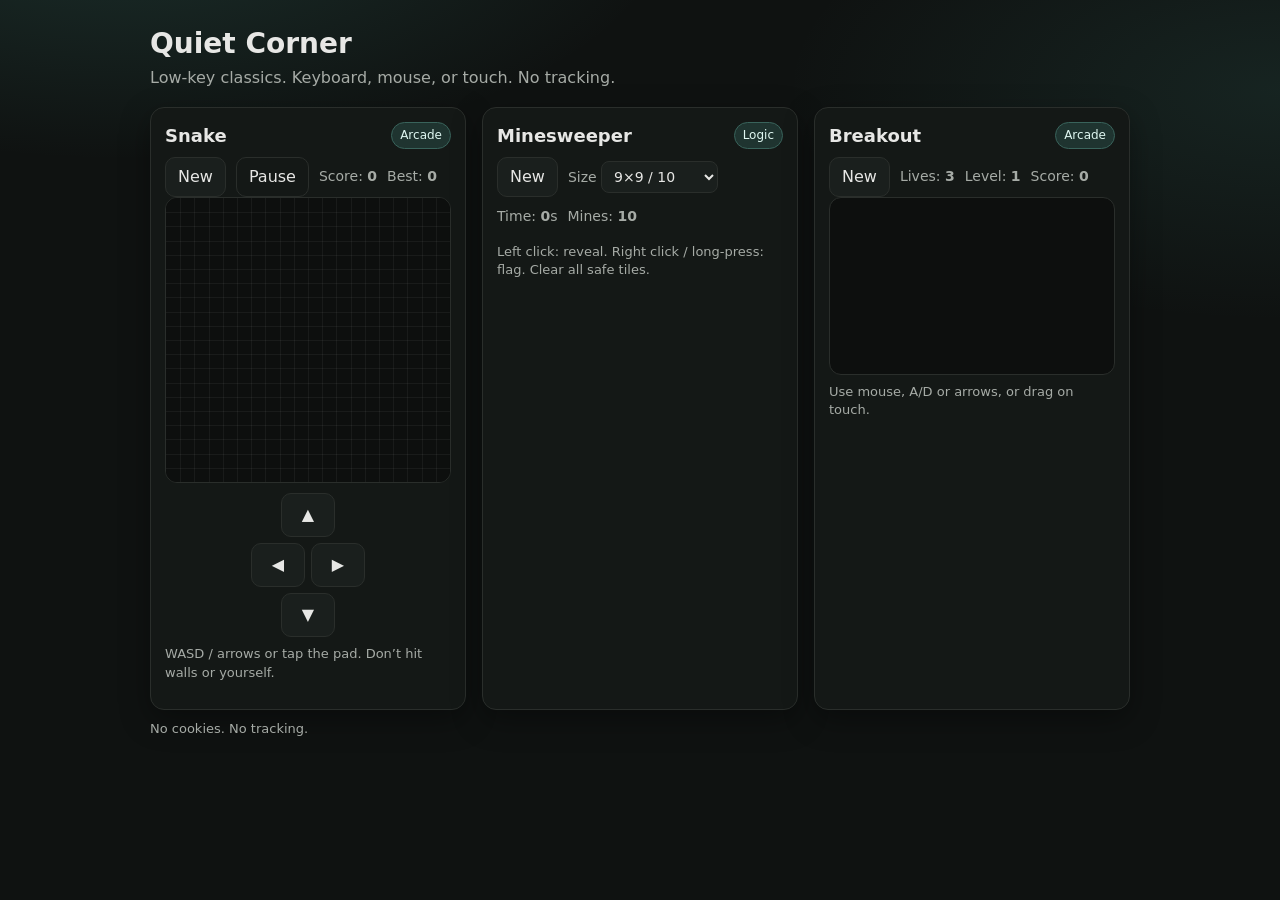
<file: index.html>
<!doctype html>
<html lang="en">
<head>
  <meta charset="utf-8" />
  <meta name="viewport" content="width=device-width,initial-scale=1" />
  <title>Quiet Corner</title>
  <link rel="stylesheet" href="styles.css" />
</head>
<body>
<main class="wrap">
  <header class="header">
    <h1>Quiet Corner</h1>
    <p class="sub">Low-key classics. Keyboard, mouse, or touch. No tracking.</p>
  </header>

  <section class="grid" aria-label="Activities">
    <!-- Snake -->
    <article class="card" aria-labelledby="snk-title">
      <div class="card-head">
        <h2 id="snk-title">Snake</h2>
        <div class="pill">Arcade</div>
      </div>
      <div class="row">
        <button class="btn" id="snk-new">New</button>
        <button class="btn btn-ghost" id="snk-pause">Pause</button>
        <span class="muted counter">Score: <strong id="snk-score">0</strong></span>
        <span class="muted counter">Best: <strong id="snk-best">0</strong></span>
        <span id="snk-status" class="muted status" role="status" aria-live="polite"></span>
      </div>
      <div class="canvas-wrap">
        <canvas id="snk-canvas" width="360" height="360" aria-label="Snake board"></canvas>
      </div>
      <div class="dpad" aria-hidden="true">
        <button class="d d-up" data-dir="up">▲</button>
        <div class="d-row">
          <button class="d d-left" data-dir="left">◀</button>
          <button class="d d-right" data-dir="right">▶</button>
        </div>
        <button class="d d-down" data-dir="down">▼</button>
      </div>
      <p class="help">WASD / arrows or tap the pad. Don’t hit walls or yourself.</p>
    </article>

    <!-- Minesweeper -->
    <article class="card" aria-labelledby="msw-title">
      <div class="card-head">
        <h2 id="msw-title">Minesweeper</h2>
        <div class="pill">Logic</div>
      </div>
      <div class="row">
        <button class="btn" id="msw-new">New</button>
        <label class="muted">Size
          <select id="msw-size" aria-label="Board size">
            <option value="9,10" selected>9×9 / 10</option>
            <option value="12,20">12×12 / 20</option>
            <option value="16,40">16×16 / 40</option>
          </select>
        </label>
        <span class="muted counter">Time: <strong id="msw-time">0</strong>s</span>
        <span class="muted counter">Mines: <strong id="msw-mines">10</strong></span>
        <span id="msw-status" class="muted status" role="status" aria-live="polite"></span>
      </div>
      <div id="msw-grid" class="msw-grid" role="grid" aria-label="Minesweeper board"></div>
      <p class="help">Left click: reveal. Right click / long-press: flag. Clear all safe tiles.</p>
    </article>

    <!-- Breakout -->
    <article class="card" aria-labelledby="brk-title">
      <div class="card-head">
        <h2 id="brk-title">Breakout</h2>
        <div class="pill">Arcade</div>
      </div>
      <div class="row">
        <button class="btn" id="brk-new">New</button>
        <span class="muted counter">Lives: <strong id="brk-lives">3</strong></span>
        <span class="muted counter">Level: <strong id="brk-level">1</strong></span>
        <span class="muted counter">Score: <strong id="brk-score">0</strong></span>
        <span id="brk-status" class="muted status" role="status" aria-live="polite"></span>
      </div>
      <div class="canvas-wrap">
        <canvas id="brk-canvas" width="420" height="260" aria-label="Breakout playfield"></canvas>
      </div>
      <p class="help">Use mouse, A/D or arrows, or drag on touch.</p>
    </article>
  </section>

  <footer class="footer">No cookies. No tracking.</footer>
</main>
<script src="app.js"></script>
</body>
</html>
</file>
<file: styles.css>
:root{
  --bg:#0f1211; --ink:#e7e7e5; --muted:#a6aba6;
  --panel:#141816; --line:#2a2e2b; --accent:#4ca495;
  --shadow: 0 0 0 rgba(0,0,0,0), 0 10px 30px rgba(0,0,0,.35);
}

/* turn off page scrolling */
html,body{height:100%}
body{
  margin:0; overflow:hidden; height:100vh;
  color:var(--ink);
  font: 16px/1.4 ui-sans-serif, system-ui, -apple-system, Segoe UI, Roboto, "Helvetica Neue", Arial;
  background:
    radial-gradient(1100px 500px at 10% -10%, rgba(76,164,149,.20), transparent 50%),
    radial-gradient(900px 420px at 100% 10%, rgba(76,164,149,.12), transparent 55%),
    var(--bg);
}

.wrap{max-width:980px; margin:0 auto; padding:24px 18px}
.header h1{margin:0; font-size:28px}
.sub{margin:.25rem 0 1.1rem; color:var(--muted)}
.grid{display:grid; gap:16px; grid-template-columns: repeat(auto-fit, minmax(300px,1fr));}
.card{background:var(--panel); border:1px solid var(--line); border-radius:14px; padding:14px; box-shadow:var(--shadow);}
.card-head{display:flex; align-items:center; justify-content:space-between; margin-bottom:8px}
.card h2{margin:0; font-size:18px}
.pill{font-size:12px; padding:4px 8px; border-radius:999px;
  color:#dff7f1; background:color-mix(in srgb, var(--accent) 20%, transparent);
  border:1px solid color-mix(in srgb, var(--accent) 45%, var(--line));
}
.row{display:flex; align-items:center; gap:10px; flex-wrap:wrap}
.muted{color:var(--muted); font-size:14px}
.counter strong{font-variant-numeric: tabular-nums}
.help{margin-top:8px; color:var(--muted); font-size:13px}
.footer{margin-top:10px; color:var(--muted); font-size:13px}

button, .btn{
  appearance:none; border:1px solid var(--line); background:#1a1f1d; color:var(--ink);
  border-radius:10px; padding:8px 12px; font:inherit; cursor:pointer;
}
.btn-ghost{background:transparent}
button:focus-visible{outline:2px solid var(--accent); outline-offset:2px}
select{
  border:1px solid var(--line); border-radius:8px; padding:6px 8px; background:#1a1f1d; color:var(--ink); font:inherit;
}

.canvas-wrap{border:1px solid var(--line); border-radius:12px; overflow:hidden; background:#0d0f0e}
canvas{display:block; width:100%; height:auto}

/* Minesweeper grid */
.msw-grid{
  display:grid; gap:6px; margin-top:8px;
  grid-template-columns: repeat(9, 1fr);
  user-select:none;
}
.msw-cell{
  aspect-ratio:1/1; border-radius:8px; border:1px solid var(--line);
  background:#171b19; color:var(--ink); display:grid; place-items:center;
  cursor:pointer; font-weight:700;
}
.msw-cell.open{background:#101514}
.msw-cell.flag::after{content:"🚩"}
.msw-cell.bomb::after{content:"💣"}
.msw-cell.disabled{pointer-events:none; opacity:.7}

/* Snake d-pad */
.dpad{display:flex; flex-direction:column; align-items:center; gap:6px; margin-top:10px}
.d-row{display:flex; gap:6px}
.d{width:54px; height:44px; border-radius:10px; border:1px solid var(--line);
   background:#1a1f1d; color:var(--ink);}
</file>
